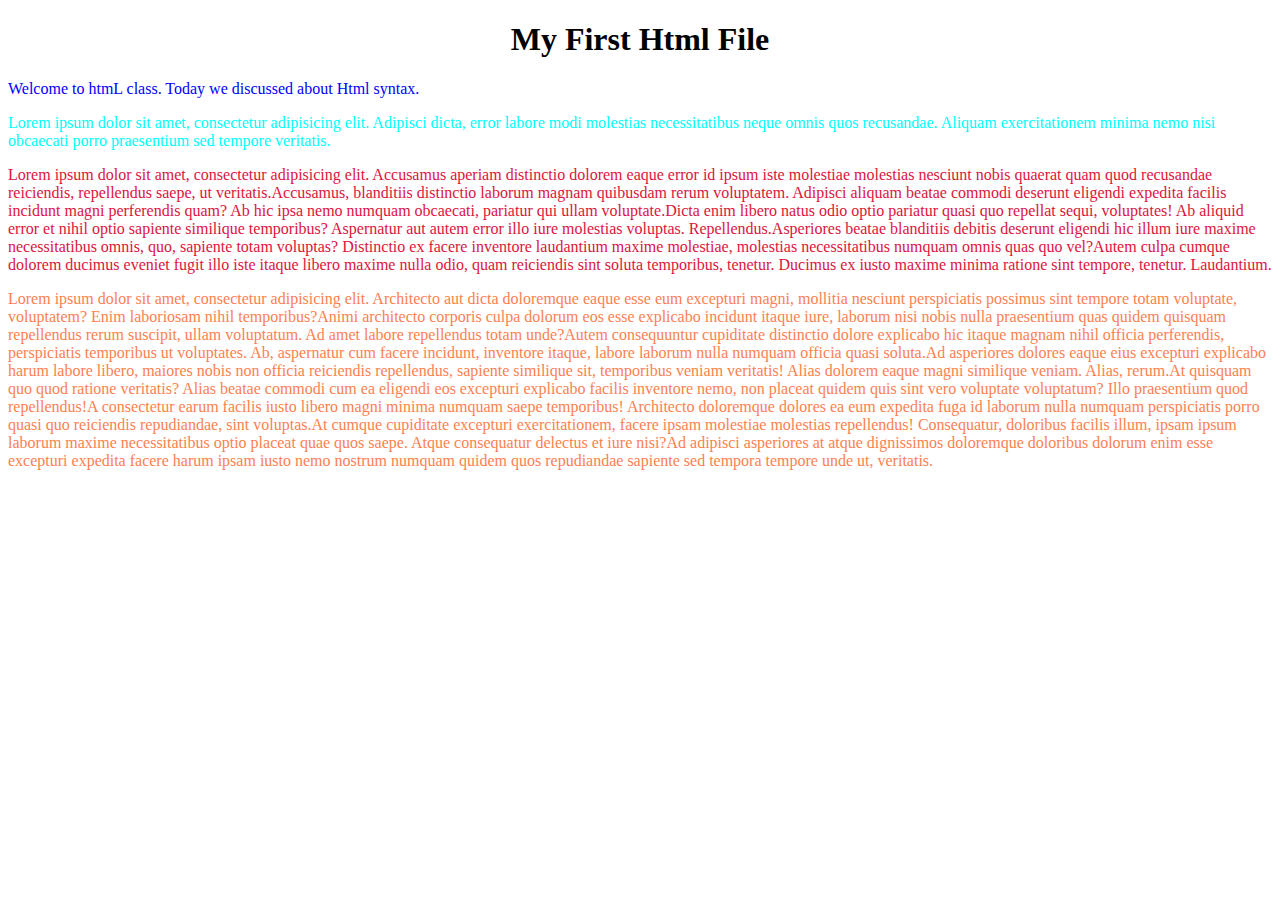
<file: index.html>
<!doctype html>
<html lang="en">
<head>
    <meta charset="UTF-8">
    <meta name="viewport"
          content="width=device-width, user-scalable=no, initial-scale=1.0, maximum-scale=1.0, minimum-scale=1.0">
    <meta http-equiv="X-UA-Compatible" content="ie=edge">
    <title>introduction</title>
</head>
<body>
<h1 style="text-align: center">My First Html File</h1>
<P style="color: blue">Welcome to htmL class. Today we discussed about Html syntax.</P>
<p style="color: aqua">Lorem ipsum dolor sit amet, consectetur adipisicing elit. Adipisci dicta, error labore modi molestias necessitatibus neque omnis quos recusandae. Aliquam exercitationem minima nemo nisi obcaecati porro praesentium sed tempore veritatis.</p>
<p style="color: crimson"><span>Lorem ipsum dolor sit amet, consectetur adipisicing elit. Accusamus aperiam distinctio dolorem eaque error id ipsum iste molestiae molestias nesciunt nobis quaerat quam quod recusandae reiciendis, repellendus saepe, ut veritatis.</span><span>Accusamus, blanditiis distinctio laborum magnam quibusdam rerum voluptatem. Adipisci aliquam beatae commodi deserunt eligendi expedita facilis incidunt magni perferendis quam? Ab hic ipsa nemo numquam obcaecati, pariatur qui ullam voluptate.</span><span>Dicta enim libero natus odio optio pariatur quasi quo repellat sequi, voluptates! Ab aliquid error et nihil optio sapiente similique temporibus? Aspernatur aut autem error illo iure molestias voluptas. Repellendus.</span><span>Asperiores beatae blanditiis debitis deserunt eligendi hic illum iure maxime necessitatibus omnis, quo, sapiente totam voluptas? Distinctio ex facere inventore laudantium maxime molestiae, molestias necessitatibus numquam omnis quas quo vel?</span><span>Autem culpa cumque dolorem ducimus eveniet fugit illo iste itaque libero maxime nulla odio, quam reiciendis sint soluta temporibus, tenetur. Ducimus ex iusto maxime minima ratione sint tempore, tenetur. Laudantium.</span></p>
<p style="color: coral"><span>Lorem ipsum dolor sit amet, consectetur adipisicing elit. Architecto aut dicta doloremque eaque esse eum excepturi magni, mollitia nesciunt perspiciatis possimus sint tempore totam voluptate, voluptatem? Enim laboriosam nihil temporibus?</span><span>Animi architecto corporis culpa dolorum eos esse explicabo incidunt itaque iure, laborum nisi nobis nulla praesentium quas quidem quisquam repellendus rerum suscipit, ullam voluptatum. Ad amet labore repellendus totam unde?</span><span>Autem consequuntur cupiditate distinctio dolore explicabo hic itaque magnam nihil officia perferendis, perspiciatis temporibus ut voluptates. Ab, aspernatur cum facere incidunt, inventore itaque, labore laborum nulla numquam officia quasi soluta.</span><span>Ad asperiores dolores eaque eius excepturi explicabo harum labore libero, maiores nobis non officia reiciendis repellendus, sapiente similique sit, temporibus veniam veritatis! Alias dolorem eaque magni similique veniam. Alias, rerum.</span><span>At quisquam quo quod ratione veritatis? Alias beatae commodi cum ea eligendi eos excepturi explicabo facilis inventore nemo, non placeat quidem quis sint vero voluptate voluptatum? Illo praesentium quod repellendus!</span><span>A consectetur earum facilis iusto libero magni minima numquam saepe temporibus! Architecto doloremque dolores ea eum expedita fuga id laborum nulla numquam perspiciatis porro quasi quo reiciendis repudiandae, sint voluptas.</span><span>At cumque cupiditate excepturi exercitationem, facere ipsam molestiae molestias repellendus! Consequatur, doloribus facilis illum, ipsam ipsum laborum maxime necessitatibus optio placeat quae quos saepe. Atque consequatur delectus et iure nisi?</span><span>Ad adipisci asperiores at atque dignissimos doloremque doloribus dolorum enim esse excepturi expedita facere harum ipsam iusto nemo nostrum numquam quidem quos repudiandae sapiente sed tempora tempore unde ut, veritatis.</span></p>


</body>
</html>
</file>
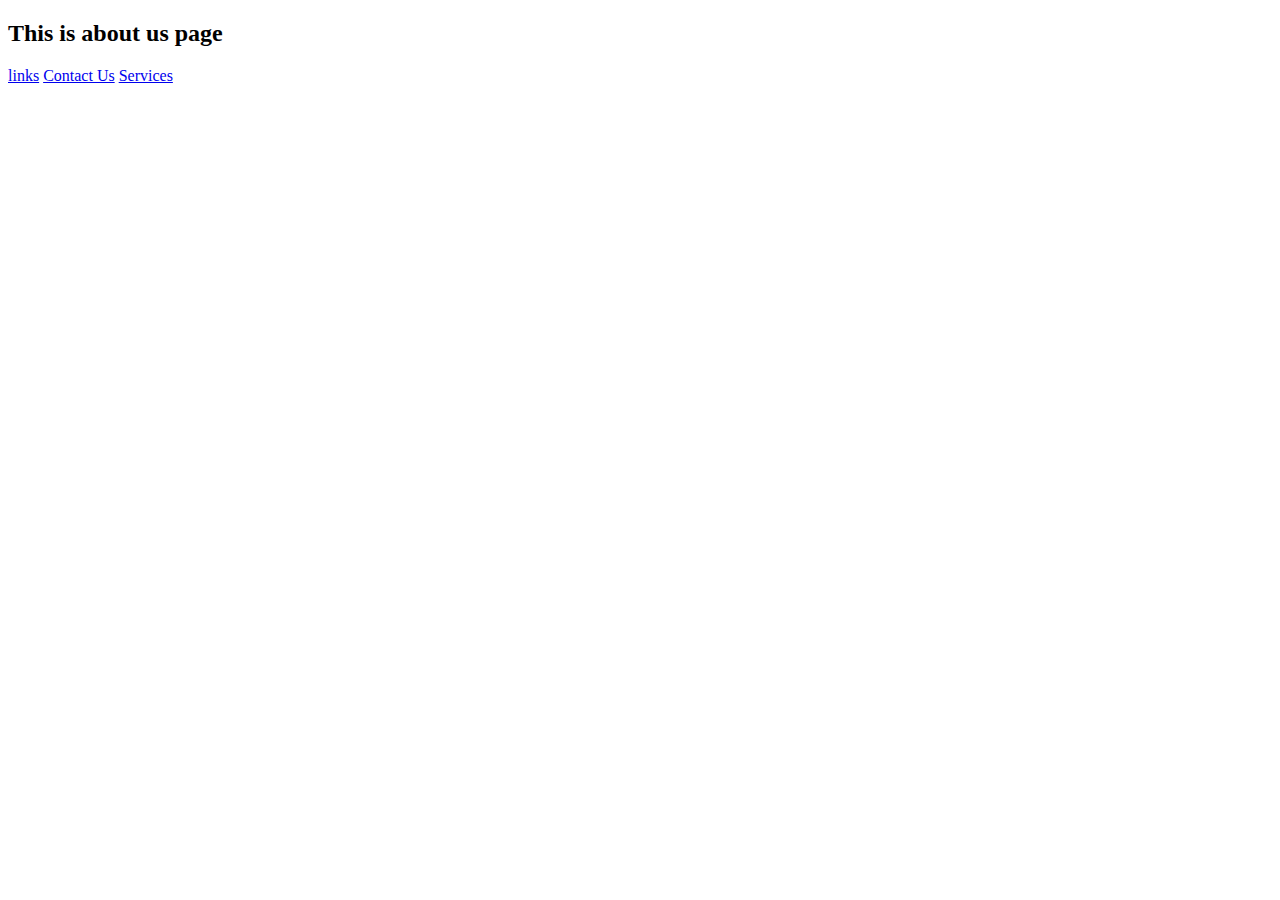
<file: About Us.html>
<!doctype html>
<html lang="en">
<head>
    <meta charset="UTF-8">
    <meta name="viewport"
          content="width=device-width, user-scalable=no, initial-scale=1.0, maximum-scale=1.0, minimum-scale=1.0">
    <meta http-equiv="X-UA-Compatible" content="ie=edge">
    <title>About Us</title>
</head>
<body>
<h2>This is about us page</h2>
<a href="links.html">links</a>
<a href="Contact%20US.html">Contact Us</a>
<a href="Services%20Page.html">Services</a>

</body>
</html>
</file>
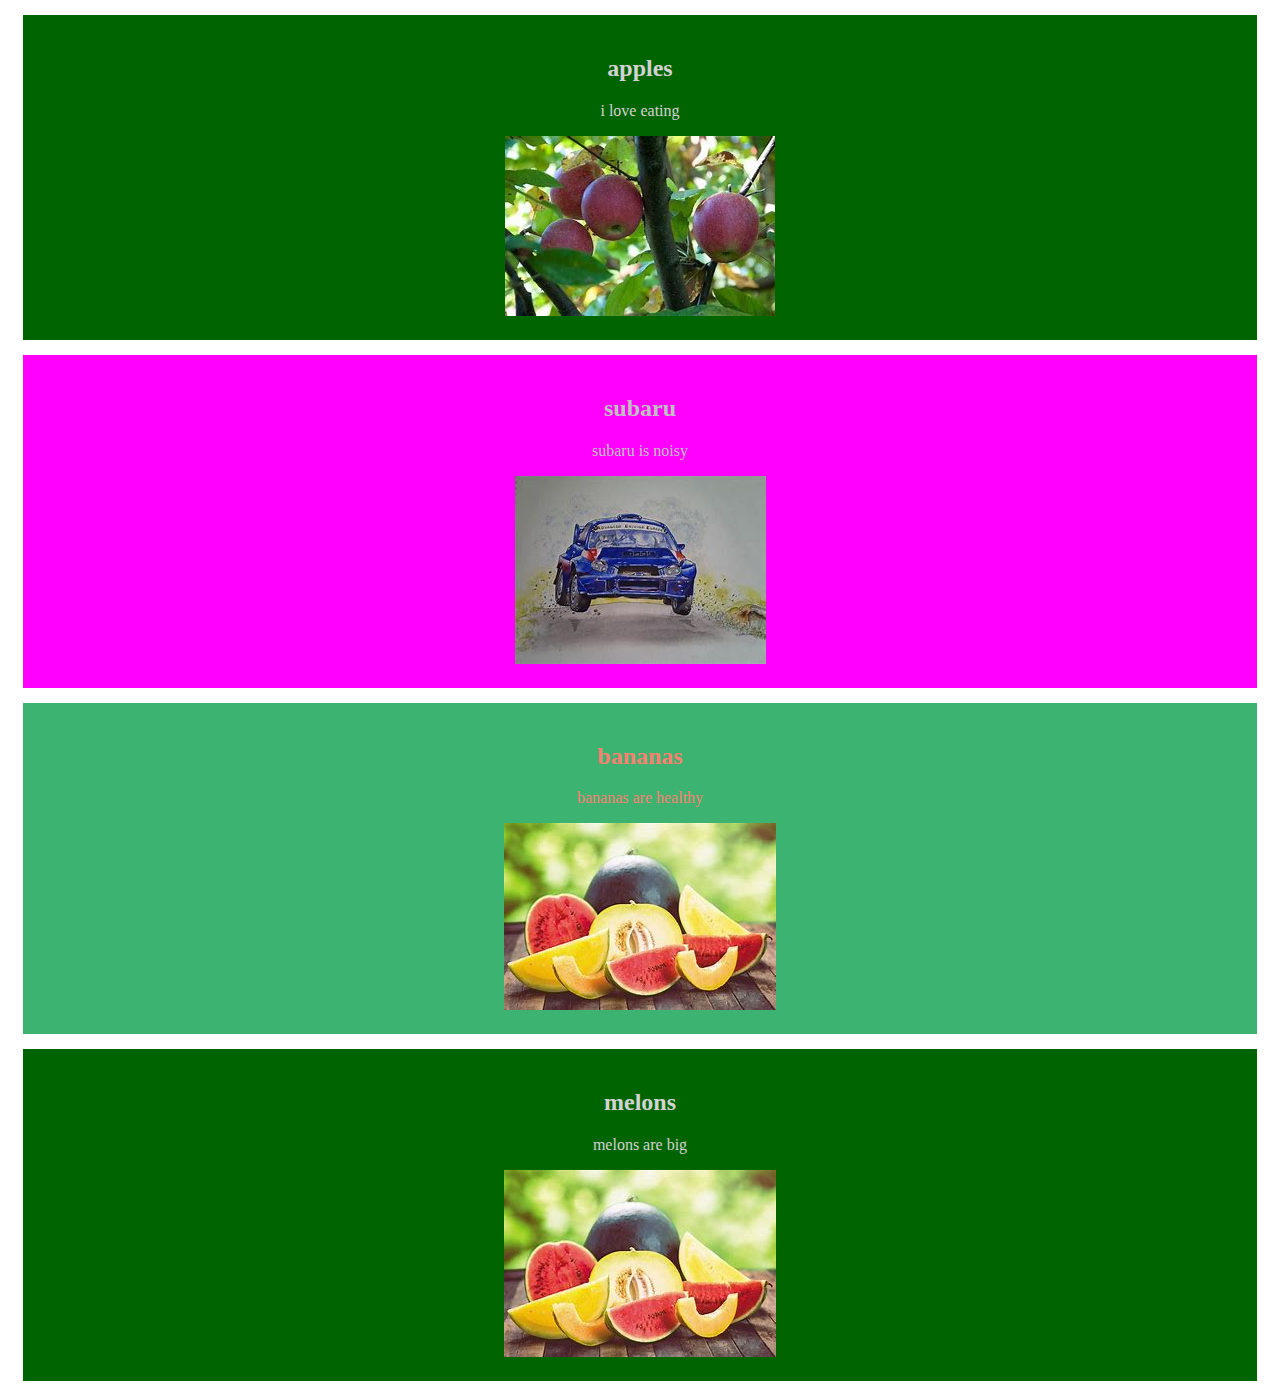
<file: class.html>
<!doctype html>
<html lang="en">
<head>
    <link rel="stylesheet" href="static/css/haze.css">
    <meta charset="UTF-8">
    <meta name="viewport"
          content="width=device-width, user-scalable=no, initial-scale=1.0, maximum-scale=1.0, minimum-scale=1.0">
    <meta http-equiv="X-UA-Compatible" content="ie=edge">
    <title>classes</title>
</head>
<body>
<div class="fruits">
    <h2>apples</h2>
    <p>i love eating</p>
    <img src="img/apple.jfif" alt="">
</div>
<div class="cars">
    <h2>subaru</h2>
    <p>subaru is noisy</p>
    <img src="img/subaru.png" alt="">
    
</div>
<div class="FRUITS">
    <h2>bananas</h2>
    <p>bananas are healthy</p>
    <img src="img/melons.jfif" alt="">
</div>
<div class="fruits">
    <h2>melons</h2>
    <p>melons are big</p>
    <img src="img/melons.jfif" alt="">

</div>

</body>
</html>
</file>
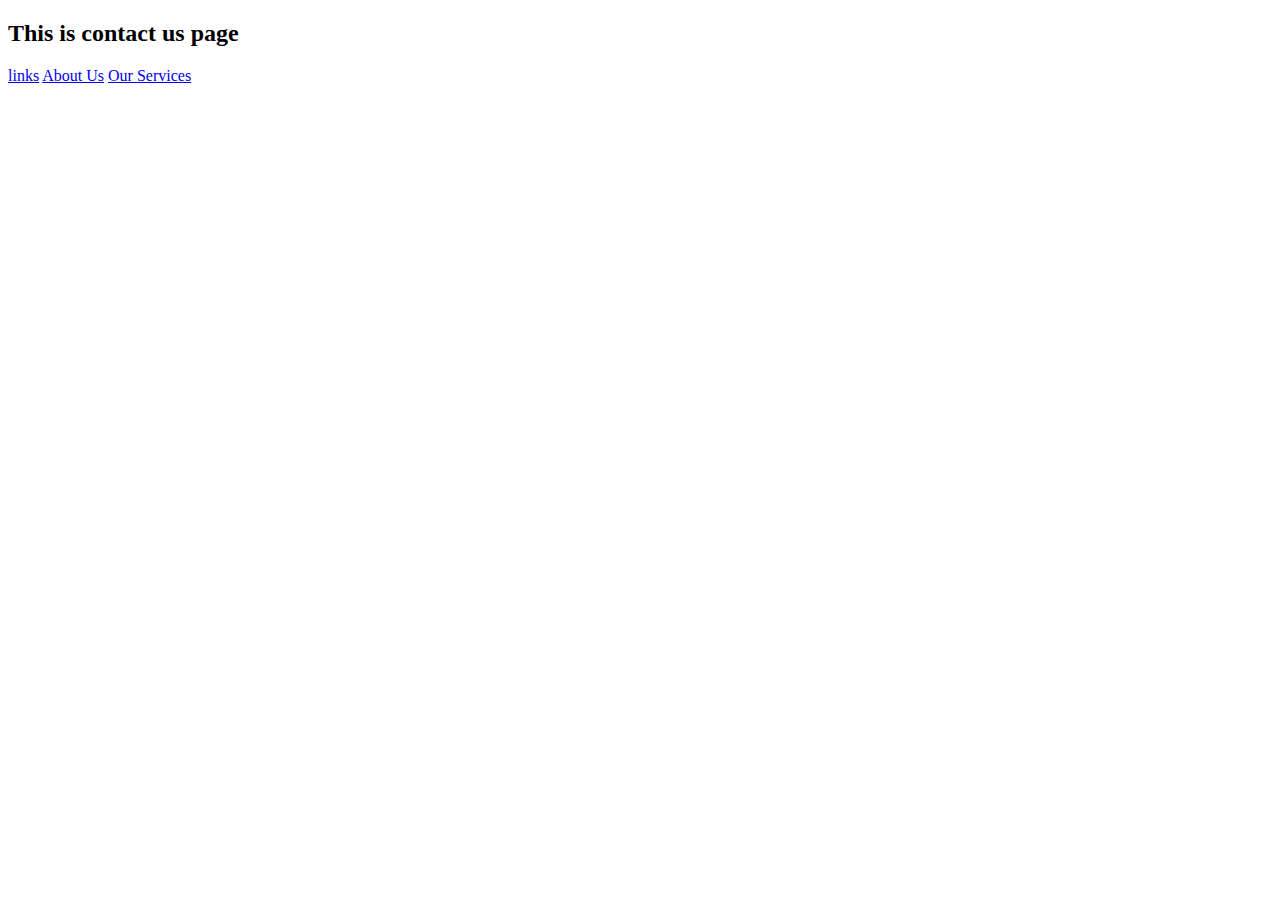
<file: Contact US.html>
<!doctype html>
<html lang="en">
<head>
    <meta charset="UTF-8">
    <meta name="viewport"
          content="width=device-width, user-scalable=no, initial-scale=1.0, maximum-scale=1.0, minimum-scale=1.0">
    <meta http-equiv="X-UA-Compatible" content="ie=edge">
    <title>Contact us</title>
</head>
<body>
<h2>This is contact us page</h2>
<a href="links.html">links</a>
<a href="About%20Us.html">About Us</a>
<a href="Services%20Page.html">Our Services</a>

</body>
</html>
</file>
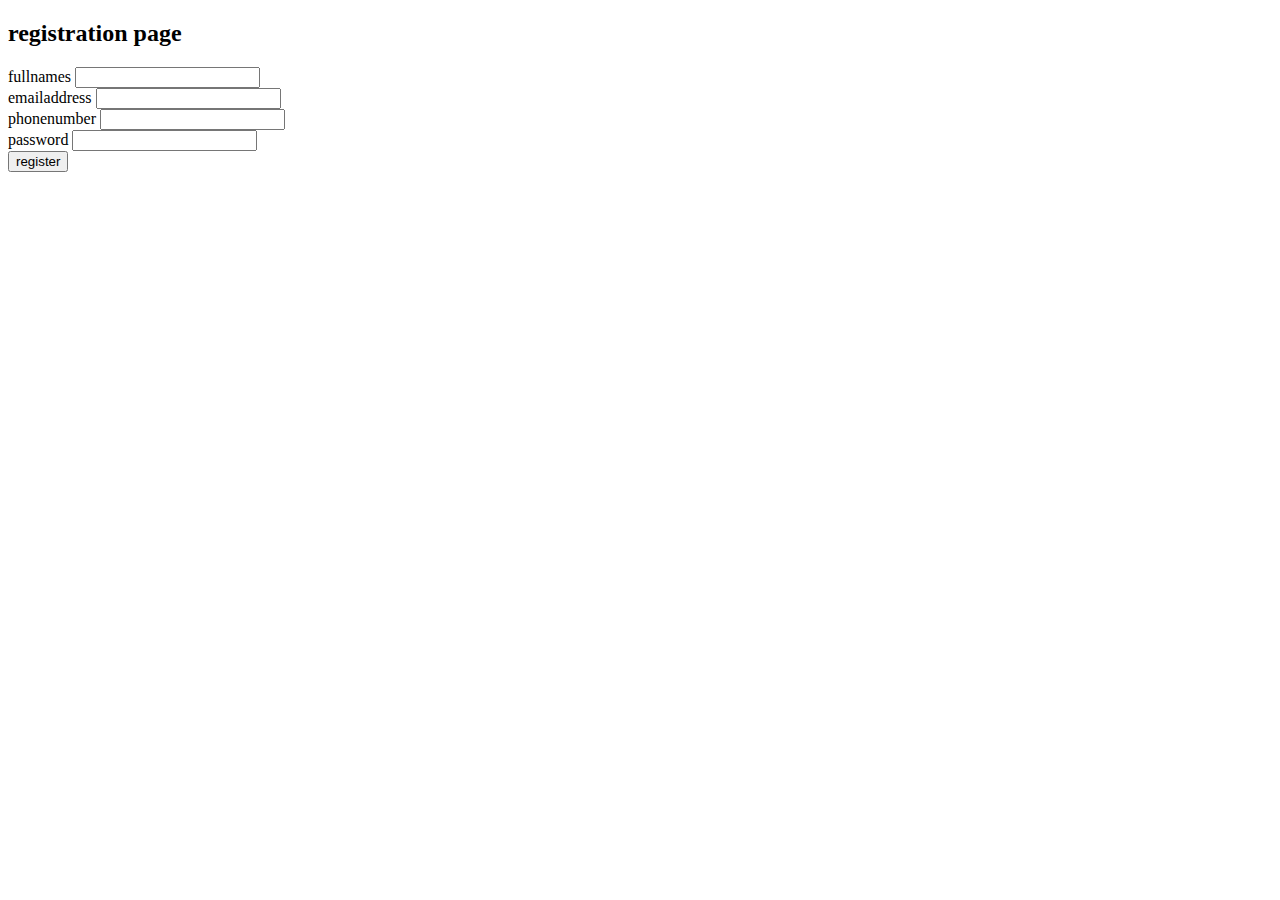
<file: forms.html>
<!doctype html>
<html lang="en">
<head>
    <meta charset="UTF-8">
    <meta name="viewport"
          content="width=device-width, user-scalable=no, initial-scale=1.0, maximum-scale=1.0, minimum-scale=1.0">
    <meta http-equiv="X-UA-Compatible" content="ie=edge">
    <title>forms</title>
</head>
<body>
<h2>registration page</h2>
<form action="">
    <label for="fullname">fullnames</label>
    <input type="text"id="fullname"name="jina"> <br>

    <label for="email">emailaddress</label>
    <input type="email"id="email"name="baruapepe"> <br>

    <label for="phone">phonenumber</label>
    <input type="phone"id="nambariyasimu"> <br>

    <label for="password">password</label>
    <input type="password"id="nambariyasiri"> <br>

    <input type="submit"value="register">
</form>

</body>
</html>
</file>
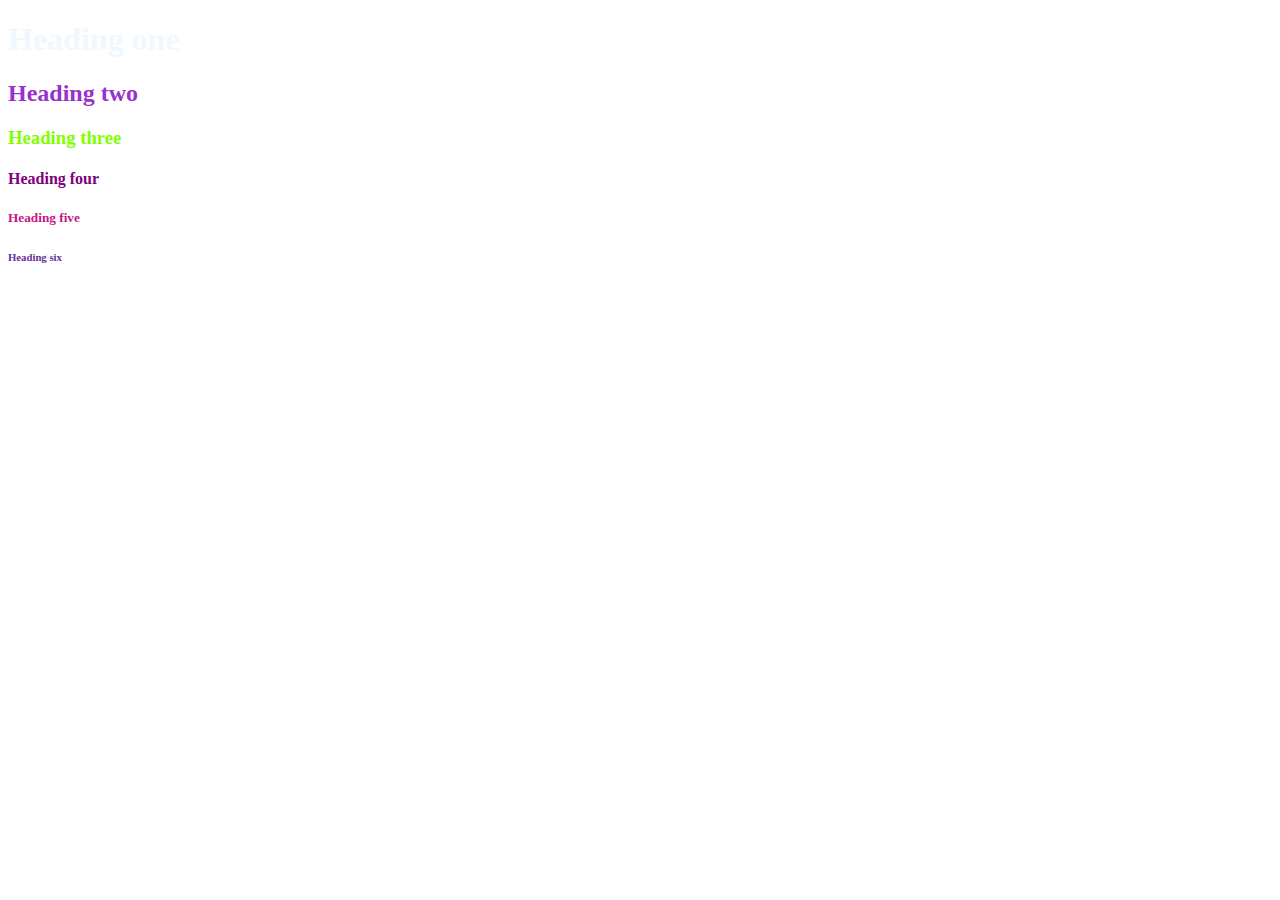
<file: HEADING.html>
<!doctype html>
<html lang="en">
<head>
    <meta charset="UTF-8">
    <meta name="viewport"
          content="width=device-width, user-scalable=no, initial-scale=1.0, maximum-scale=1.0, minimum-scale=1.0">
    <meta http-equiv="X-UA-Compatible" content="ie=edge">
    <title>Heading</title>
</head>
<body>
<h1 style="color: aliceblue">Heading one</h1>
<h2 style="color: darkorchid">Heading two</h2>
<h3 style="color: chartreuse">Heading three</h3>
<h4 style="color: purple">Heading four</h4>
<h5 style="color: mediumvioletred">Heading five</h5>
<h6 style="color: rebeccapurple">Heading six</h6>

</body>
</html>
</file>
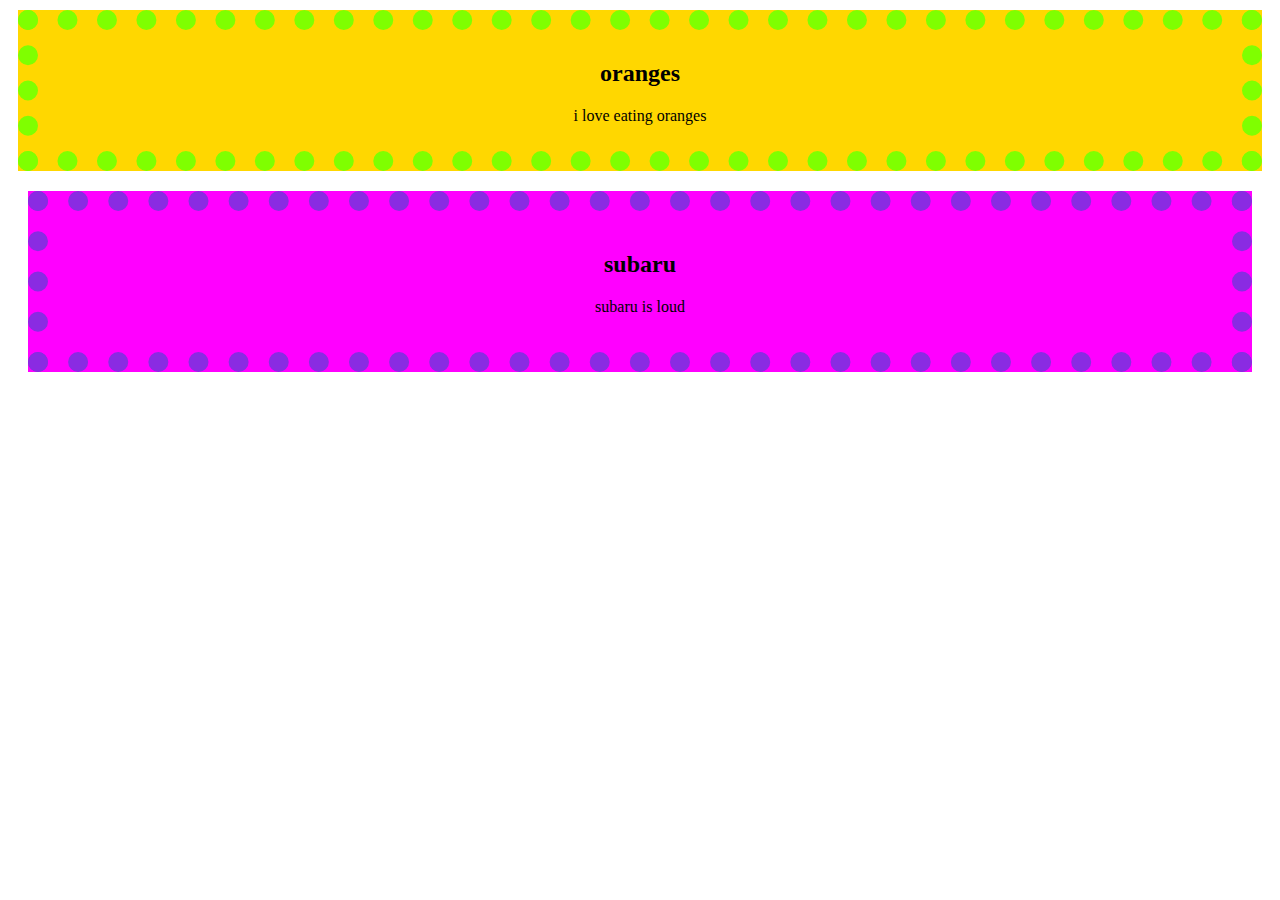
<file: ids.html>
<!doctype html>
<html lang="en">
<head>
  <link rel="stylesheet" href="static/css/haze.css">
    <meta charset="UTF-8">
    <meta name="viewport"
          content="width=device-width, user-scalable=no, initial-scale=1.0, maximum-scale=1.0, minimum-scale=1.0">
    <meta http-equiv="X-UA-Compatible" content="ie=edge">
    <title>ids</title>
</head>
<body>
<div id="matunda">
  <h2>oranges</h2>
  <p>i love eating oranges</p>
</div>
<div id="magari">
  <h2>subaru</h2>
  <p>subaru is loud</p>
</div>

</body>
</html>
</file>
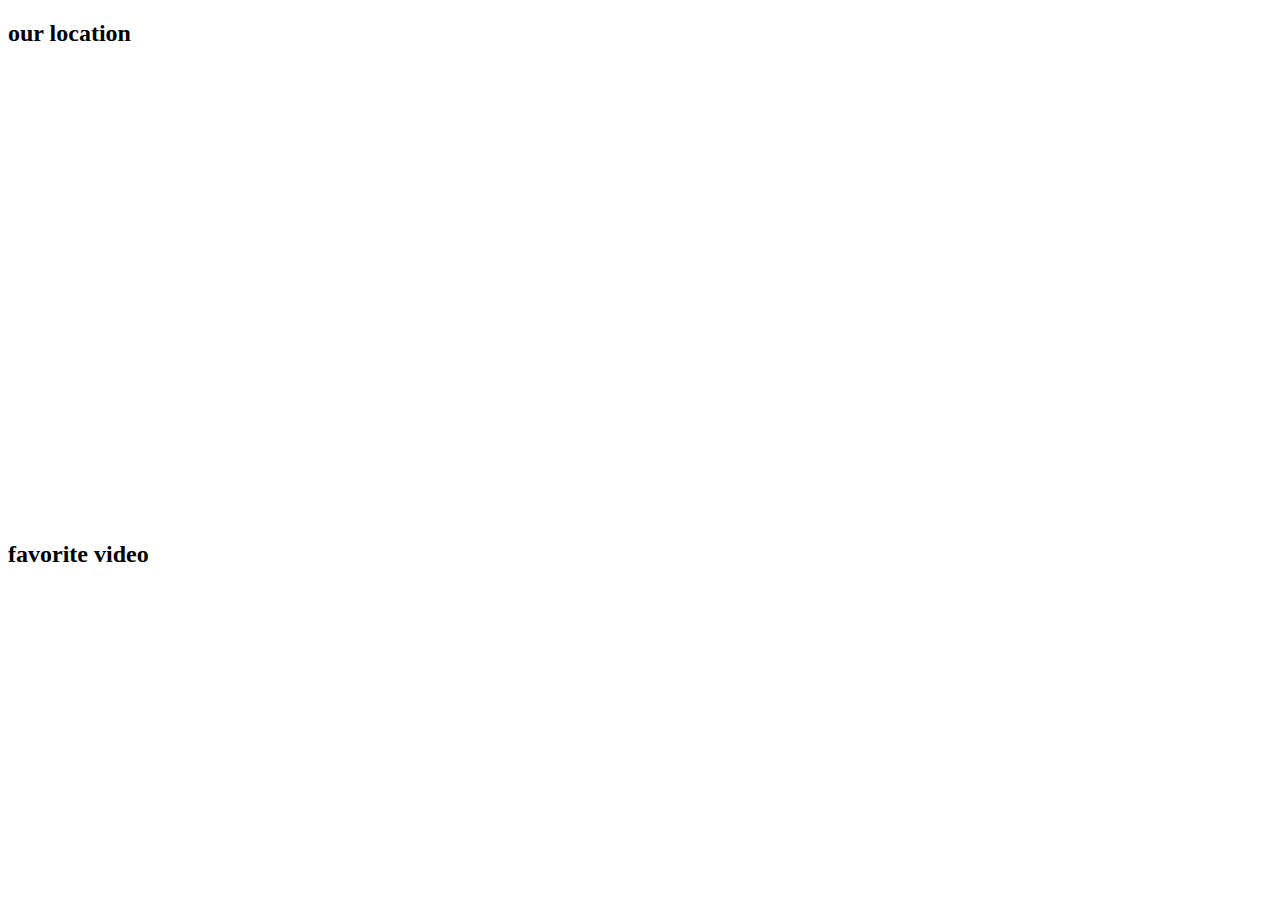
<file: iframe.html>
<!doctype html>
<html lang="en">
<head>
    <meta charset="UTF-8">
    <meta name="viewport"
          content="width=device-width, user-scalable=no, initial-scale=1.0, maximum-scale=1.0, minimum-scale=1.0">
    <meta http-equiv="X-UA-Compatible" content="ie=edge">
    <title>iframe</title>
</head>
<body>
<h2>our location</h2>
<iframe src="https://www.google.com/maps/embed?pb=!1m18!1m12!1m3!1d15955.294980699415!2d36.798355955419936!3d-1.2793486000000012!2m3!1f0!2f0!3f0!3m2!1i1024!2i768!4f13.1!3m3!1m2!1s0x182f172d28b8546b%3A0xd23b987f203761fd!2sUniversity%20of%20Nairobi%20Towers!5e0!3m2!1sen!2ske!4v1685601497863!5m2!1sen!2ske" width="100%" height="450" style="border:0;" allowfullscreen="" loading="lazy" referrerpolicy="no-referrer-when-downgrade"></iframe>
<h2>favorite video</h2>
<iframe width="300" height="315" src="https://www.youtube.com/embed/uynI1Uv_tfo" title="YouTube video player" frameborder="0" allow="accelerometer; autoplay; clipboard-write; encrypted-media; gyroscope; picture-in-picture; web-share" allowfullscreen></iframe>
<iframe width="300" height="315" src="https://www.youtube.com/embed/74AfhxIRb1E" title="YouTube video player" frameborder="0" allow="accelerometer; autoplay; clipboard-write; encrypted-media; gyroscope; picture-in-picture; web-share" allowfullscreen></iframe>
<iframe width="300" height="315" src="https://www.youtube.com/embed/528D9Ik1zX0" title="YouTube video player" frameborder="0" allow="accelerometer; autoplay; clipboard-write; encrypted-media; gyroscope; picture-in-picture; web-share" allowfullscreen></iframe>
</body>
</html>
</file>
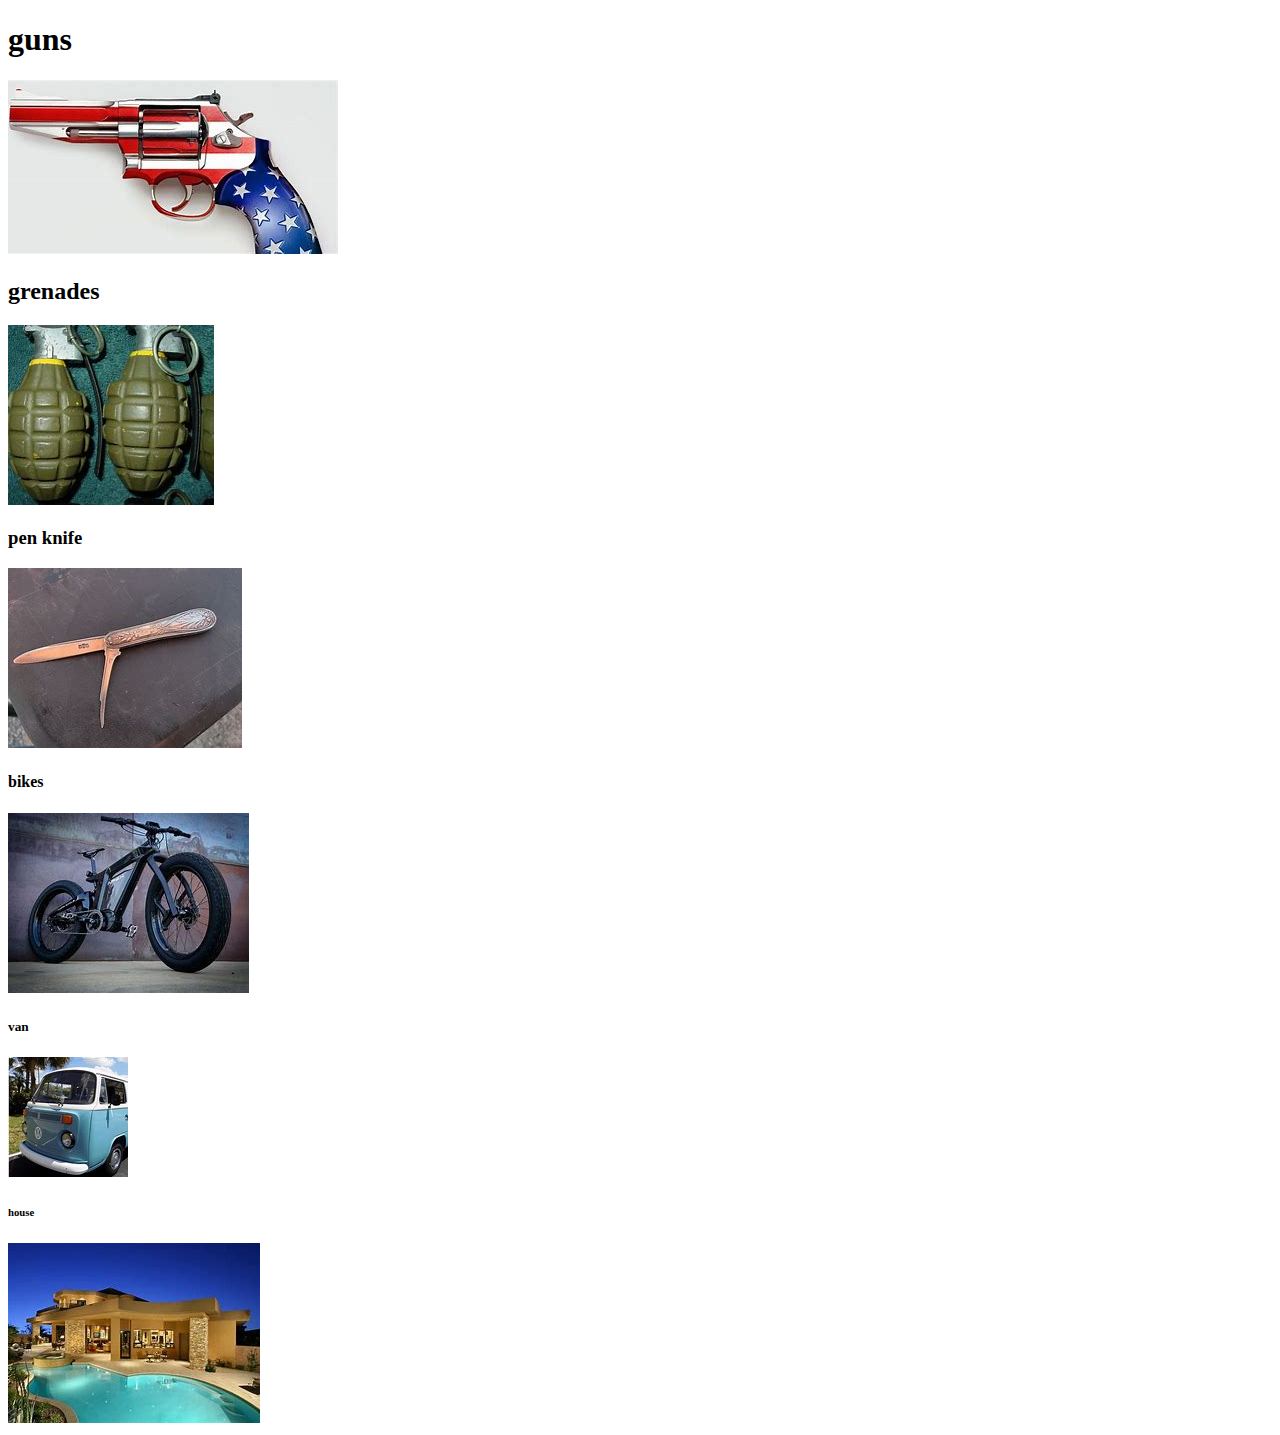
<file: images.html>
<!doctype html>
<html lang="en">
<head>
    <meta charset="UTF-8">
    <meta name="viewport"
          content="width=device-width, user-scalable=no, initial-scale=1.0, maximum-scale=1.0, minimum-scale=1.0">
    <meta http-equiv="X-UA-Compatible" content="ie=edge">
    <title>images</title>
</head>
<body>
<h1>guns</h1>
<img src="img/guns.jfif" alt="">
<h2>grenades</h2>
<img src="img/grenade.jfif" alt="">
<h3>pen knife</h3>
<img src="img/pen%20knife.jfif" alt="">
<h4>bikes</h4>
<img src="img/bikes.jfif" alt="">
<h5>van</h5>
<img src="img/van.jfif" alt="">
<h6>house</h6>
<img src="img/house.jfif" alt="">


</body>
</html>
</file>
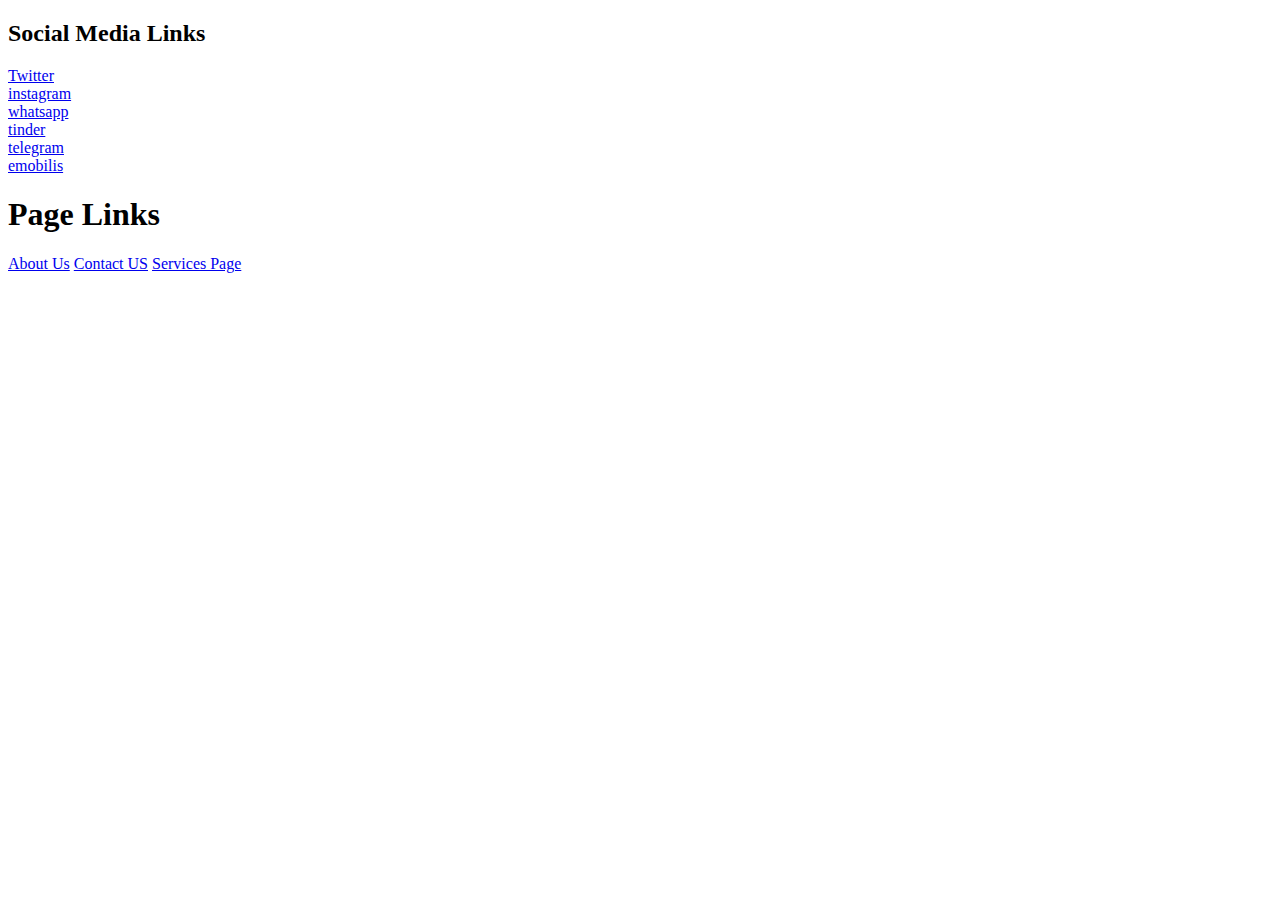
<file: links.html>
<!doctype html>
<html lang="en">
<head>
    <meta charset="UTF-8">
    <meta name="viewport"
          content="width=device-width, user-scalable=no, initial-scale=1.0, maximum-scale=1.0, minimum-scale=1.0">
    <meta http-equiv="X-UA-Compatible" content="ie=edge">
    <title>Links</title>
</head>
<body>
<h2>Social Media Links</h2>
<a href="https://twitter.com/login">Twitter</a><br>
<a href="https://www.instagram.com">instagram</a><br>
<a href="https://web.whatsapp.com">whatsapp</a><br>
<a href="https://tinder.com">tinder</a><br>
<a href="https://web.telegram.org">telegram</a><br>
<a href="https://www.emobilis.ac.ke">emobilis</a><br>



<h1>Page Links</h1>
<a href="About%20Us.html">About Us</a>
<a href="Contact%20US.html">Contact US</a>
<a href="Services%20Page.html">Services Page</a>
</body>
</html>
</file>
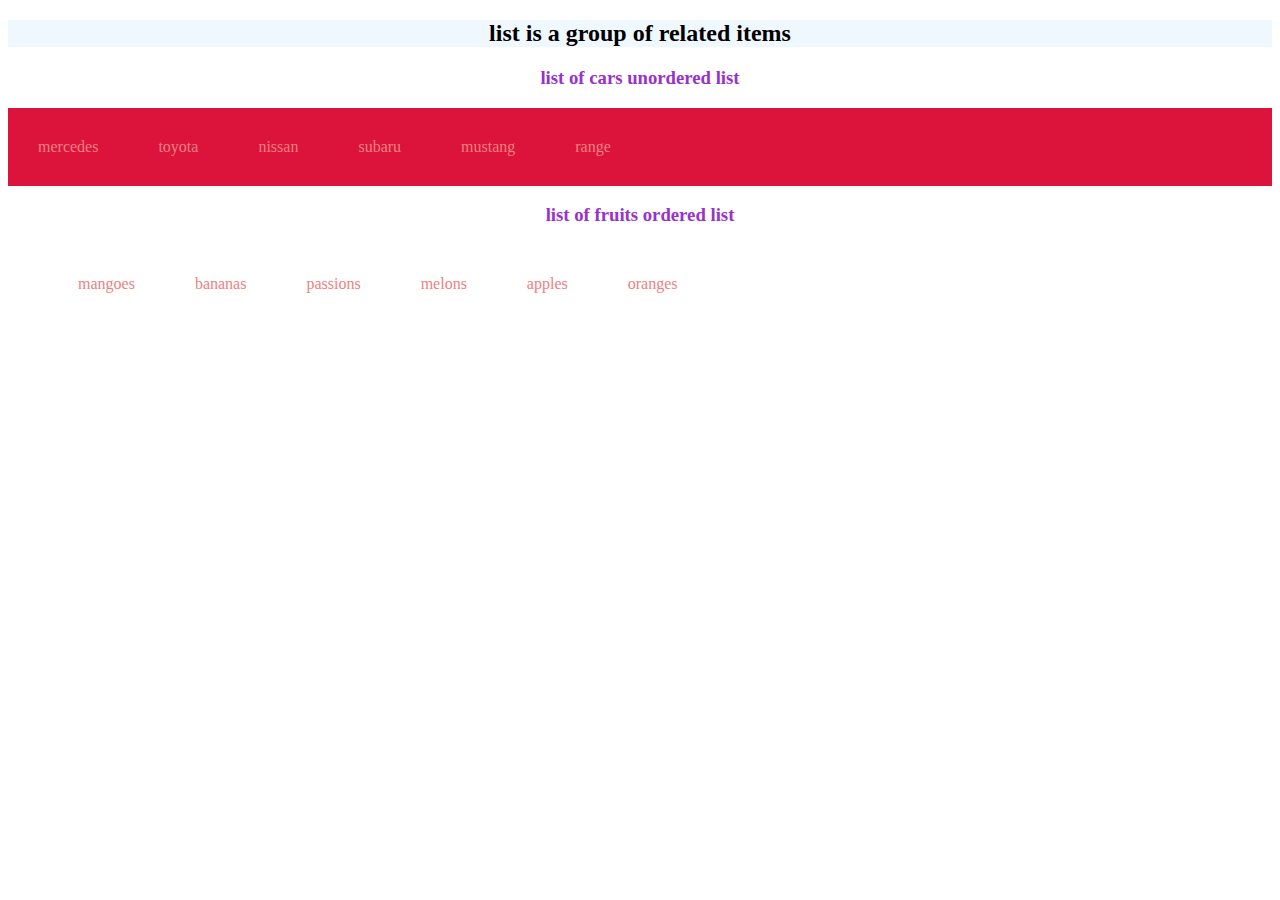
<file: list.html>
<!doctype html>
<html lang="en">
<head>
    <meta charset="UTF-8">
    <meta name="viewport"
          content="width=device-width, user-scalable=no, initial-scale=1.0, maximum-scale=1.0, minimum-scale=1.0">
    <meta http-equiv="X-UA-Compatible" content="ie=edge">
    <title>list</title>
    <link>
</head>
<style>
    h2{
    background-color: aliceblue;

    }
    h3{
        color: darkorchid;
    }
    ul{
        color: green;
    }
    ol{
        color: firebrick;
    }
</style>
<link rel="stylesheet" href="static/css/haze.css">
<body>
<h2 style="text-align: center">list is a group of related items</h2>
<h3 style="text-align: center">list of cars unordered list </h3>
<ul>
    <li>mercedes</li>
    <li>toyota</li>
    <li>nissan</li>
    <li>subaru</li>
    <li>mustang</li>
    <li>range</li>
</ul>
<h3 style="text-align: center">list of fruits ordered list</h3>
<ol>
    <li>mangoes</li>
    <li>bananas</li>
    <li>passions</li>
    <li>melons</li>
    <li>apples</li>
    <li>oranges</li>
</ol>


</body>
</html>
</file>
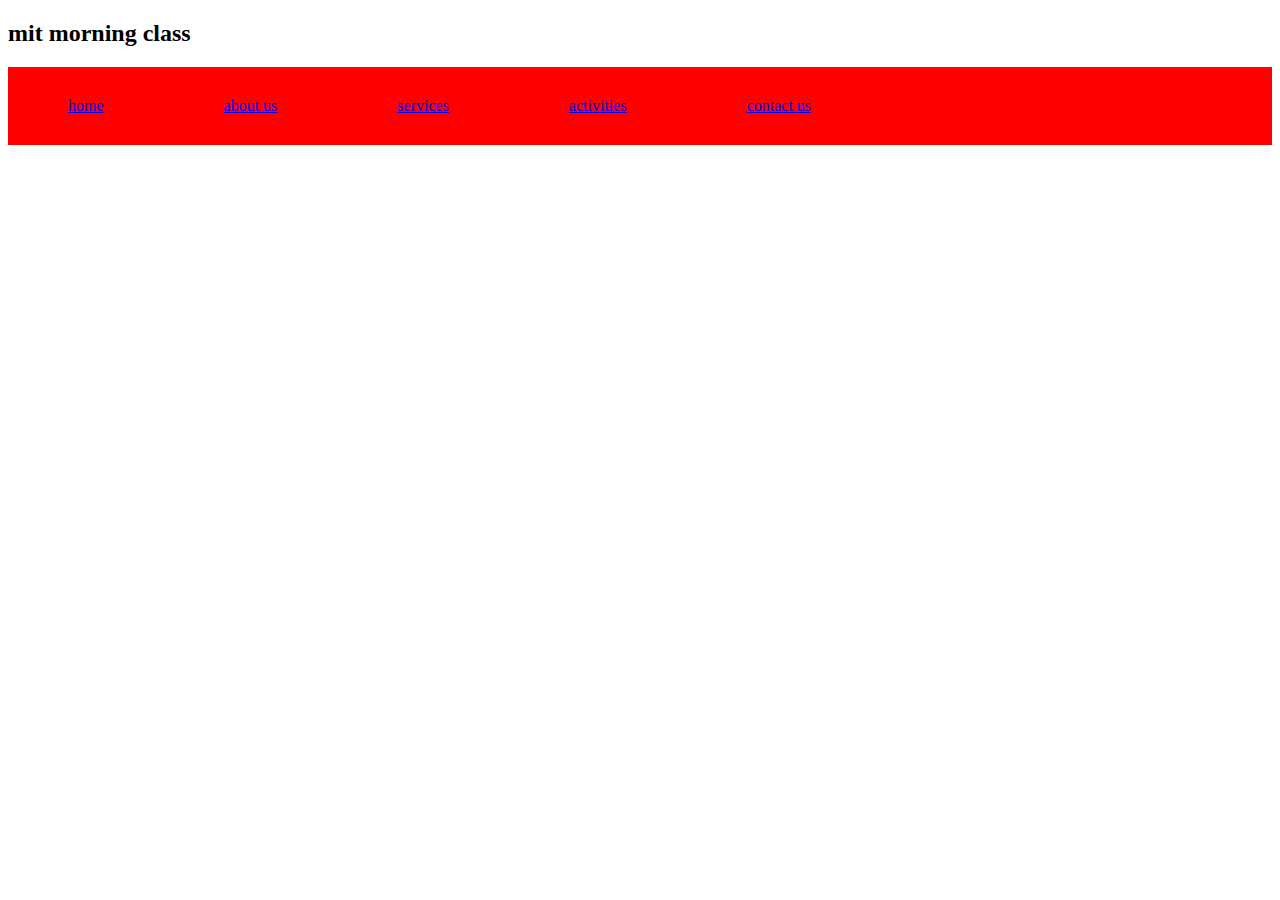
<file: navigationlist.html>
<!doctype html>
<html lang="en">
<head>
    <link rel="stylesheet" href="static/css/haze.css">
    <link rel="icon" href="/img/flag.png.png">
    <style>
        ul{
            background-color: red;
        }
    </style>
    <meta charset="UTF-8">
    <meta name="viewport"
          content="width=device-width, user-scalable=no, initial-scale=1.0, maximum-scale=1.0, minimum-scale=1.0">
    <meta http-equiv="X-UA-Compatible" content="ie=edge">
    <title>navigation list</title>
</head>
<body>
<h2>mit morning class</h2>
<ul>
    <li><a href="#">home</a></li>
    <li><a href="#">about us</a></li>
    <li><a href="#">services</a></li>
    <li><a href="#">activities</a></li>
    <li><a href="#">contact us</a></li>
</ul>

</body>
</html>
</file>
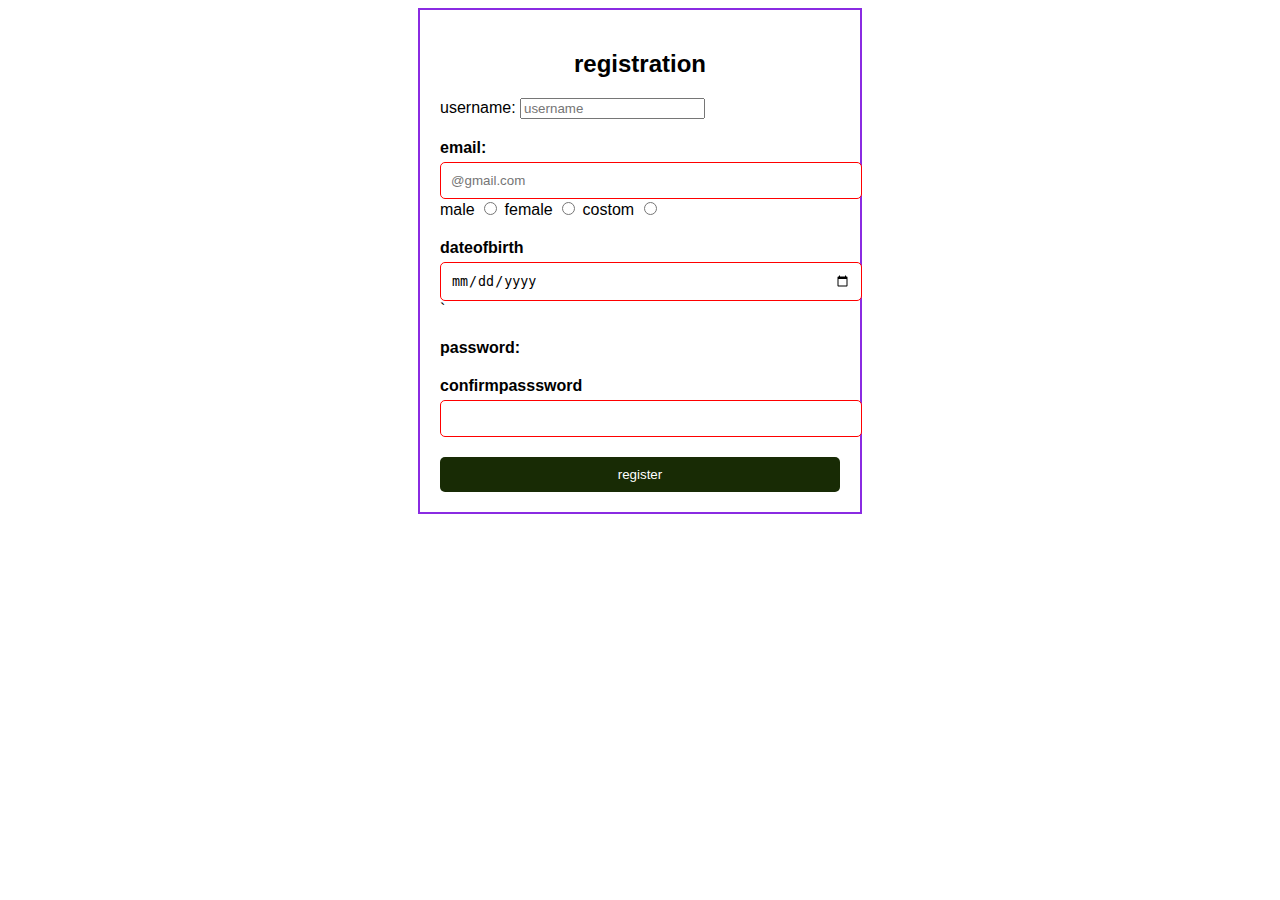
<file: registrationform.html>
<!doctype html>
<html lang="en">
<head>
    <link rel="stylesheet" href="static/css/formatstyle.css">
    <meta charset="UTF-8">
    <meta name="viewport"
          content="width=device-width, user-scalable=no, initial-scale=1.0, maximum-scale=1.0, minimum-scale=1.0">
    <meta http-equiv="X-UA-Compatible" content="ie=edge">
    <title>registration</title>
</head>
<body>
<div class="container">
    <h2>registration</h2>
    <form action="">
        <div class="formgroup">
            <label for="username">username:</label>
            <input type="text"id="username"name="username" placeholder="username" required>
        </div>
        <div class="form-group">
            <label for="email">email:</label>
            <input type="email"id="email"name="email" placeholder="@gmail.com">
        </div>
        <div class="formgroup">
            <label for="male">male</label>
            <input type="radio"id="male"name="gender">
            <label for="female">female</label>
            <input type="radio"id="female"name="gender">
            <label for="custom">costom</label>
            <input type="radio"id="custom"name="gender">
        </div>
        <div class="form-group">
            <label for="dateofbirth">dateofbirth</label>
            <input type="date"id="dateofbirth">`
        </div>
        <div class="form-group">
            <label for="password">password:</label
            <input type="password"id="password"name="password" placeholder="****" required>
        </div>
        <div class="form-group">
            <label for="confirm_pass">confirmpasssword</label>
            <input type="password"id="confirm-pass"name="confirm_pass">
        </div>
        <div class="form-group">
            <button type="submit">register</button>
        </div>
    </form>
</div>


</body>
</html>
</file>
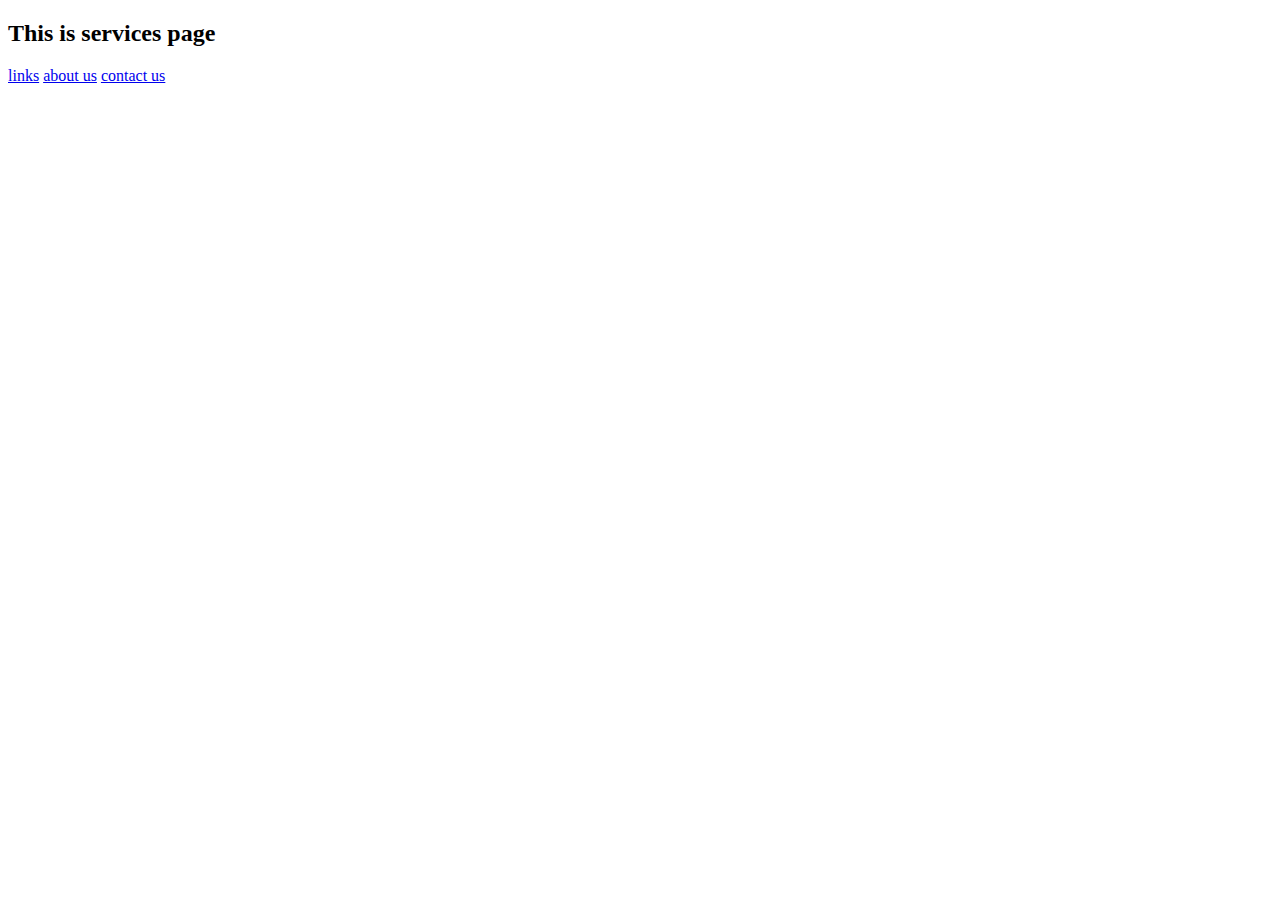
<file: Services Page.html>
<!doctype html>
<html lang="en">
<head>
    <meta charset="UTF-8">
    <meta name="viewport"
          content="width=device-width, user-scalable=no, initial-scale=1.0, maximum-scale=1.0, minimum-scale=1.0">
    <meta http-equiv="X-UA-Compatible" content="ie=edge">
    <title>Services</title>
</head>
<body>
<h2>This is services page</h2>
<a href="links.html">links</a>
<a href="About%20Us.html">about us</a>
<a href="Contact%20US.html">contact us</a>
</body>
</html>
</file>
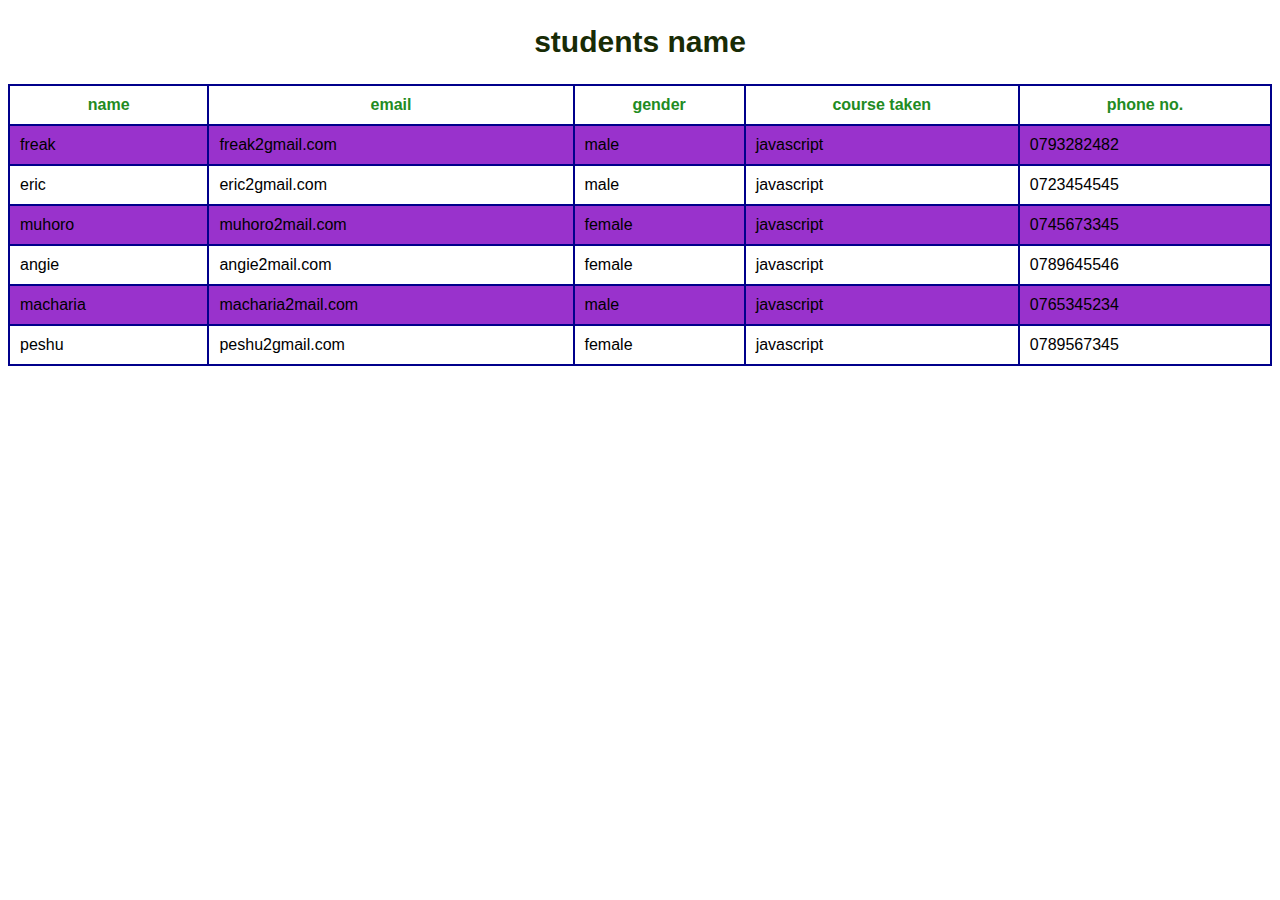
<file: table.html>
<!doctype html>
<html lang="en">
<head>
    <style>
        h2{
            text-align: center;
            color: #182b05;
            font-family: Georgia,sans-serif;
            font-size: 30px;
        }
        table{
            width: 100%;
            font-family: SansSerif,sans-serif;
            border-collapse: collapse;
        }
        td,th{
            border: 2px solid darkblue;
            padding: 10px;
        }
        tr:nth-child(even){background: darkorchid;

        }
        th{
            color: forestgreen;
        }
    </style>
    <meta charset="UTF-8">
    <meta name="viewport"
          content="width=device-width, user-scalable=no, initial-scale=1.0, maximum-scale=1.0, minimum-scale=1.0">
    <meta http-equiv="X-UA-Compatible" content="ie=edge">
    <title>table</title>
</head>
<body>
<h2>students name</h2>
<table>
    <tr>
        <th>name</th>
        <th>email</th>
        <th>gender</th>
        <th>course taken</th>
        <th>phone no.</th>
    </tr>
    <tr>
        <td>freak</td>
        <td>freak2gmail.com</td>
        <td>male</td>
        <td>javascript</td>
        <td>0793282482</td>
    </tr>
    <tr>
        <td>eric</td>
        <td>eric2gmail.com</td>
        <td>male</td>
        <td>javascript</td>
        <td>0723454545</td>
    </tr>
    <tr>
        <td>muhoro</td>
        <td>muhoro2mail.com</td>
        <td>female</td>
        <td>javascript</td>
        <td>0745673345</td>
    </tr>
    <tr>
        <td>angie</td>
        <td>angie2mail.com</td>
        <td>female</td>
        <td>javascript</td>
        <td>0789645546</td>
    </tr>
    <tr>
        <td>macharia</td>
        <td>macharia2mail.com</td>
        <td>male</td>
        <td>javascript</td>
        <td>0765345234</td>
    </tr>
    <tr>
        <td>peshu</td>
        <td>peshu2gmail.com</td>
        <td>female</td>
        <td>javascript</td>
        <td>0789567345</td>
    </tr>


</table>

</body>
</html>
</file>
<file: static/css/haze.css>
ul{
    list-style-type: none;
margin: 0;
    padding: 0;
    overflow:hidden;
    background-color: crimson;
}
li{
    float: left;
    text-align: center;
    text-decoration: none;
    display: block;
}
li,a{
    padding: 30px;
}
li,a:hover{
    color: lightcoral;
}
.fruits{
    background-color: darkgreen;
    border:50px black;
    margin: 15px;
    padding: 20px;
    text-align: center;
    color: lightgray;
}
.cars{
    background-color: fuchsia;
    border: 50px mediumspringgreen;
    margin:15px ;
    padding: 20px;
    text-align: center;
    color: silver;
}
.FRUITS{
    background-color: mediumseagreen;
    border: 50px navajowhite;
    margin: 15px;
    padding: 20px;
    text-align: center;
    color: salmon;
}
#matunda{
    background-color: gold;
    border: 20px dotted chartreuse;
    margin: 10px;
    padding: 10px;
    text-align: center;
}
#magari{
    background-color: fuchsia;
    border:20px dotted blueviolet ;
    margin: 20px;
    padding: 20px;
    text-align: center;
}
</file>
<file: static/css/formatstyle.css>
.container{
    max-width: 400px;
    margin:0 auto;
    padding: 20px;
    border: 2px solid blueviolet;

}
.container  h2{
    text-align: center;
}.form-group{
    margin-top: 20px;
 }
 .form-group label{
display: block;
     margin-bottom: 5px;
     font-weight: bold;
 }
 .form-group input{
     width: 100%;
     padding: 10px;
     border-radius: 5px;
     border: 1px solid red;
 }
 .form-group button{
     width: 100%;
     padding: 10px;
     background-color: #182b05;
     color: white;
     border: none;
     border-radius: 5px;
     cursor: pointer;
 }
 .form-group button:hover{
     background-color: gold;
 }
 body{
     font-family: Arial ;
 }
</file>
